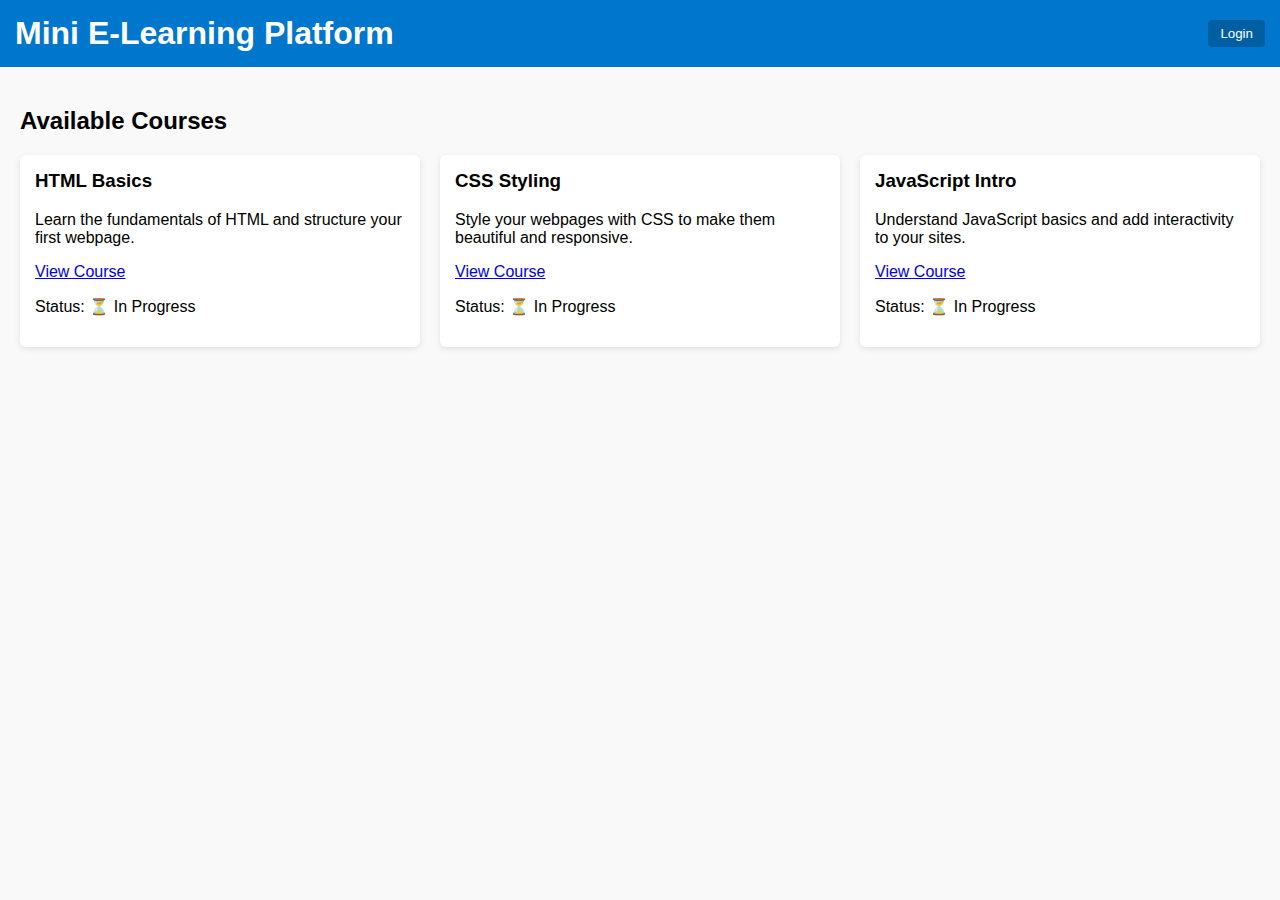
<file: index.html>
<!DOCTYPE html>
<html lang="en">
<head>
  <meta charset="UTF-8">
  <title>E-Learning Platform</title>
  <link rel="stylesheet" href="./style.css">
</head>
<body>
  <header>
    <h1>Mini E-Learning Platform</h1>
    <nav>
      <button id="loginBtn">Login</button>
    </nav>
  </header>

  <!-- Login Modal -->
  <div id="loginModal" class="modal">
    <div class="modal-content">
      <span id="closeModal">&times;</span>
      <h2>Login</h2>
      <input type="text" id="username" placeholder="Username">
      <input type="password" id="password" placeholder="Password">
      <button id="submitLogin">Login</button>
      <p id="loginError"></p>
    </div>
  </div>

  <main>
    <h2>Available Courses</h2>
    <div id="courseList" class="course-list"></div>
  </main>

  <script src="./script.js"></script>
</body>
</html>
</file>
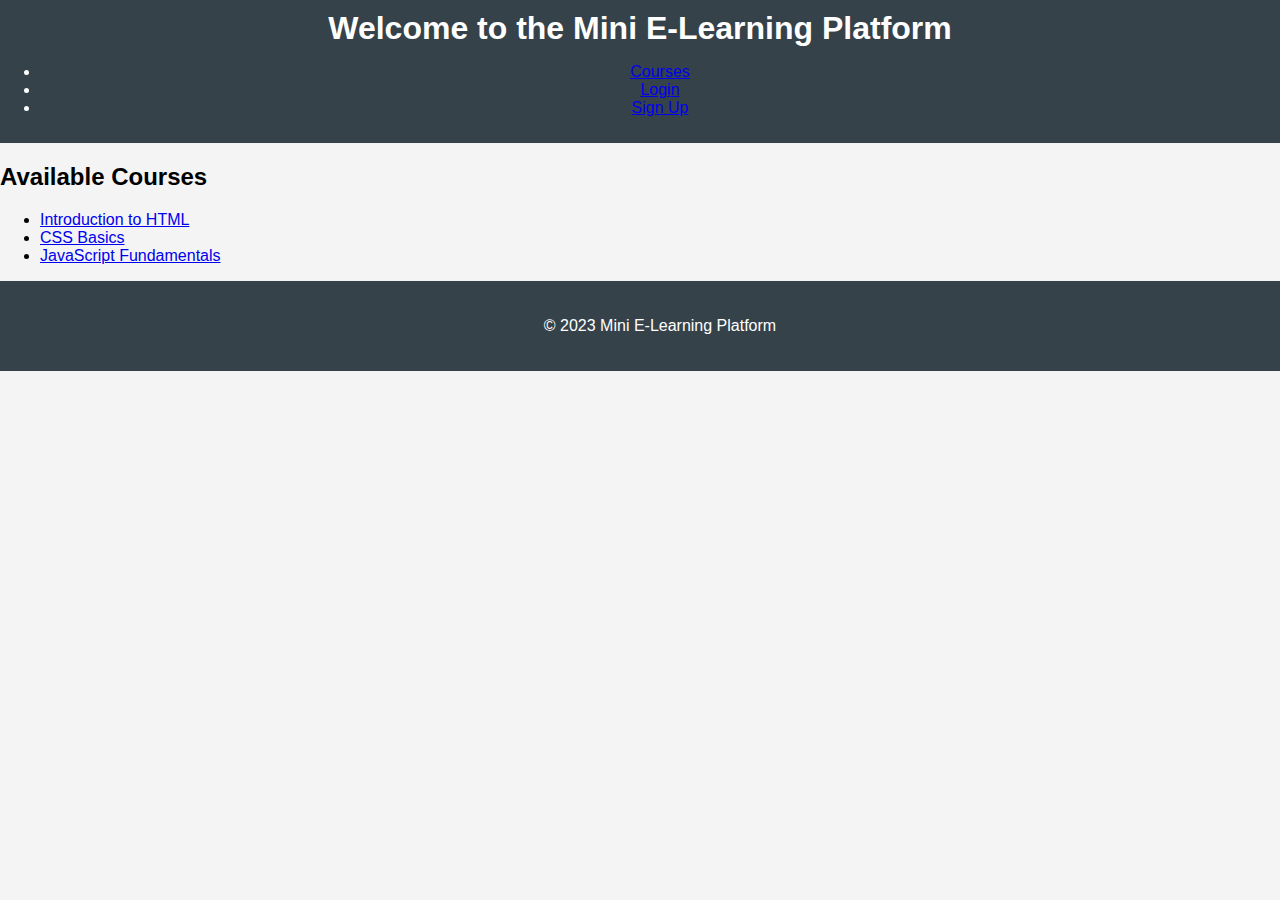
<file: mini-elearning-platform/src/index.html>
<!DOCTYPE html>
<html lang="en">
<head>
    <meta charset="UTF-8">
    <meta name="viewport" content="width=device-width, initial-scale=1.0">
    <title>Mini E-Learning Platform</title>
    <link rel="stylesheet" href="css/styles.css">
</head>
<body>
    <header>
        <h1>Welcome to the Mini E-Learning Platform</h1>
        <nav>
            <ul>
                <li><a href="courses.html">Courses</a></li>
                <li><a href="login.html">Login</a></li>
                <li><a href="signup.html">Sign Up</a></li>
            </ul>
        </nav>
    </header>
    <main>
        <section>
            <h2>Available Courses</h2>
            <ul>
                <li><a href="course-detail.html?id=1">Introduction to HTML</a></li>
                <li><a href="course-detail.html?id=2">CSS Basics</a></li>
                <li><a href="course-detail.html?id=3">JavaScript Fundamentals</a></li>
            </ul>
        </section>
    </main>
    <footer>
        <p>&copy; 2023 Mini E-Learning Platform</p>
    </footer>
    <script src="js/main.js"></script>
</body>
</html>
</file>
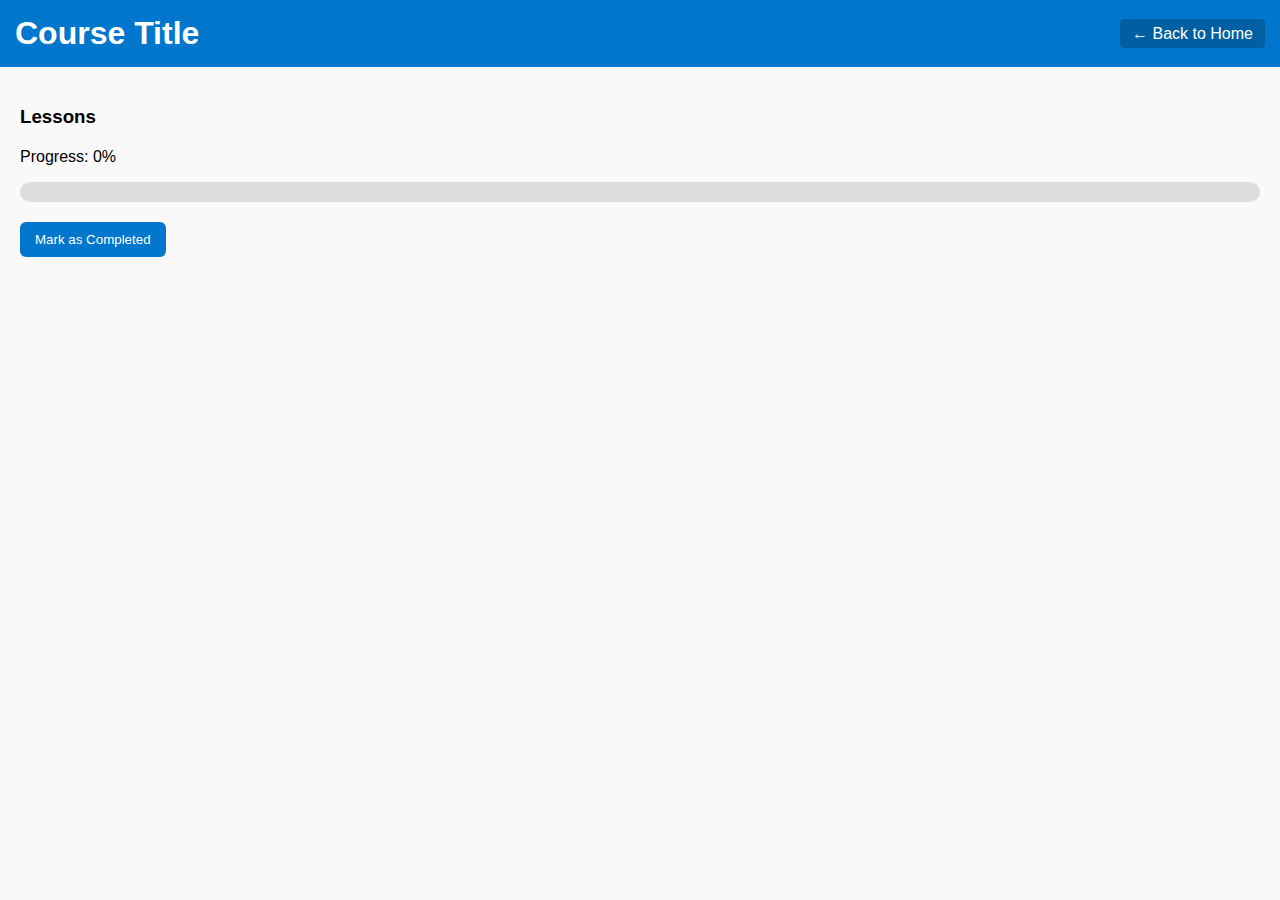
<file: course.html>
<!DOCTYPE html>
<html lang="en">
<head>
  <meta charset="UTF-8">
  <title>Course Details</title>
  <link rel="stylesheet" href="./style.css">
</head>
<body>
  <header>
    <h1 id="courseTitle">Course Title</h1>
    <nav>
      <a href="index.html">← Back to Home</a>
    </nav>
  </header>

  <main>
    <p id="courseDescription"></p>
    <h3>Lessons</h3>
    <ul id="lessonList"></ul>

    <div class="progress-container">
      <p>Progress: <span id="progressPercent">0%</span></p>
      <div class="progress-bar">
        <div id="progressFill"></div>
      </div>
    </div>

    <button id="completeBtn">Mark as Completed</button>
  </main>

  <script src="./script.js"></script>
</body>
</html>
</file>
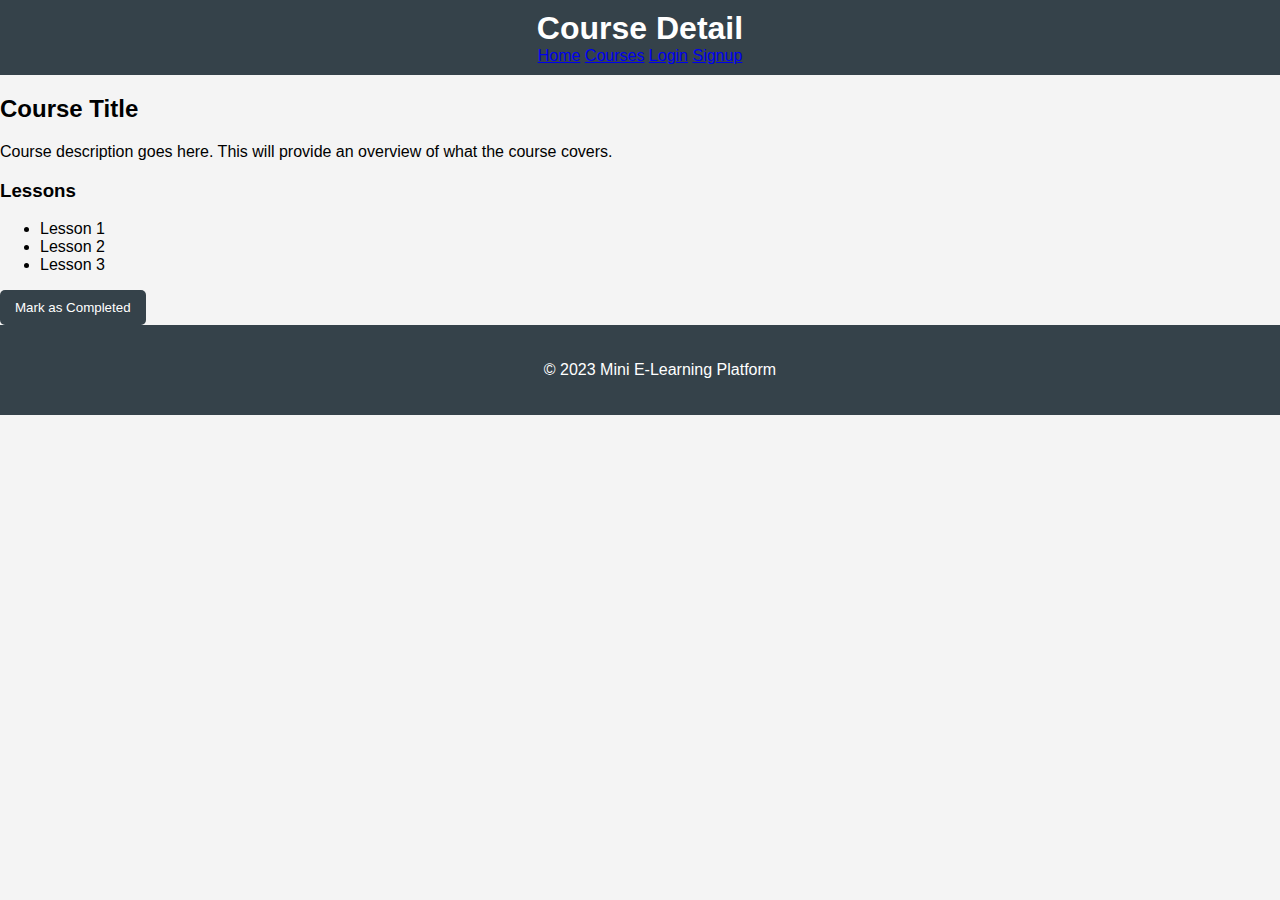
<file: mini-elearning-platform/src/course-detail.html>
<!DOCTYPE html>
<html lang="en">
<head>
    <meta charset="UTF-8">
    <meta name="viewport" content="width=device-width, initial-scale=1.0">
    <title>Course Detail</title>
    <link rel="stylesheet" href="css/styles.css">
</head>
<body>
    <header>
        <h1>Course Detail</h1>
        <nav>
            <a href="index.html">Home</a>
            <a href="courses.html">Courses</a>
            <a href="login.html">Login</a>
            <a href="signup.html">Signup</a>
        </nav>
    </header>
    <main>
        <section id="course-info">
            <h2 id="course-title">Course Title</h2>
            <p id="course-description">Course description goes here. This will provide an overview of what the course covers.</p>
            <h3>Lessons</h3>
            <ul id="course-lessons">
                <li>Lesson 1</li>
                <li>Lesson 2</li>
                <li>Lesson 3</li>
            </ul>
            <button id="completed-button">Mark as Completed</button>
        </section>
    </main>
    <footer>
        <p>&copy; 2023 Mini E-Learning Platform</p>
    </footer>
    <script src="js/course-detail.js"></script>
</body>
</html>
</file>
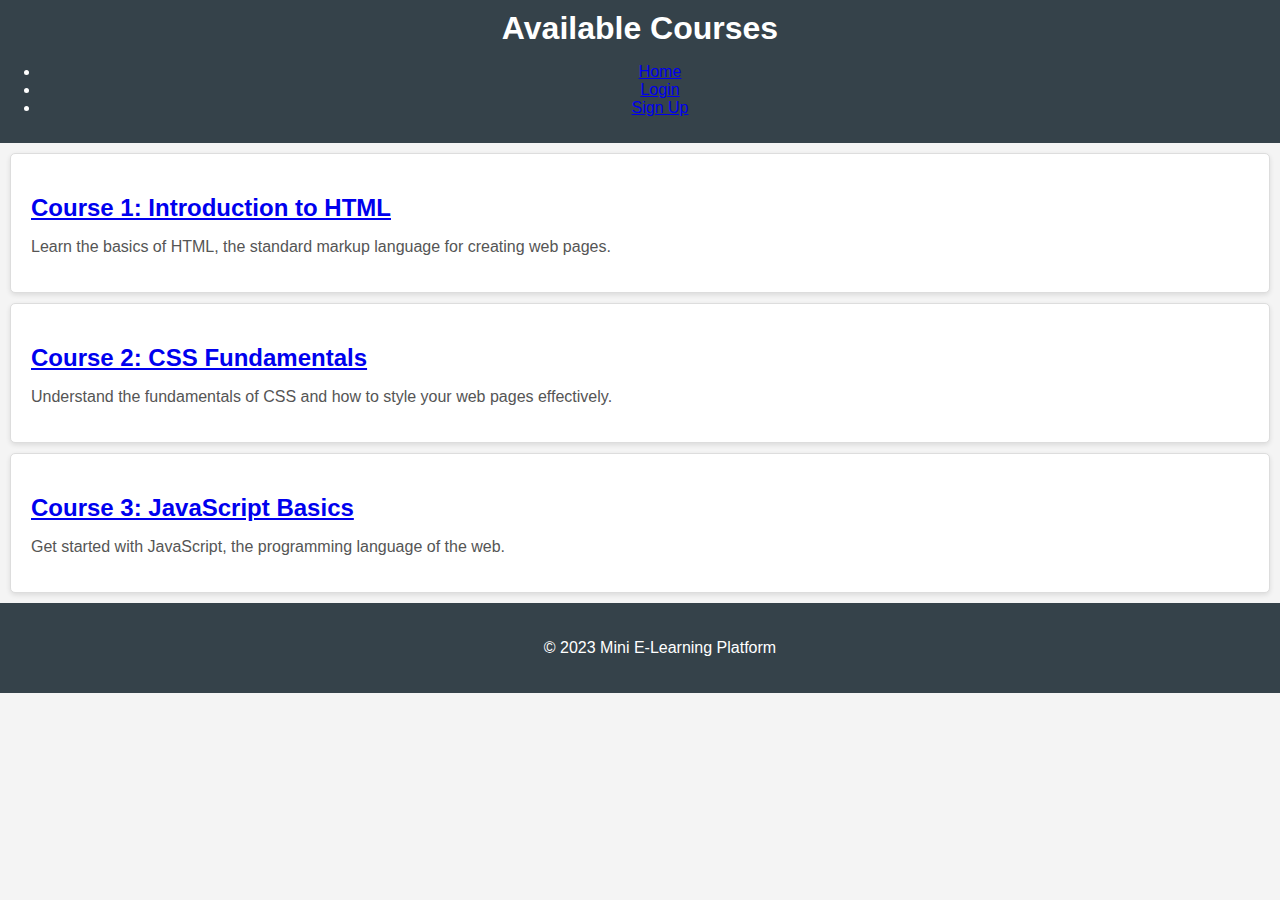
<file: mini-elearning-platform/src/courses.html>
<!DOCTYPE html>
<html lang="en">
<head>
    <meta charset="UTF-8">
    <meta name="viewport" content="width=device-width, initial-scale=1.0">
    <title>Available Courses</title>
    <link rel="stylesheet" href="css/styles.css">
</head>
<body>
    <header>
        <h1>Available Courses</h1>
        <nav>
            <ul>
                <li><a href="index.html">Home</a></li>
                <li><a href="login.html">Login</a></li>
                <li><a href="signup.html">Sign Up</a></li>
            </ul>
        </nav>
    </header>
    <main>
        <section id="courses-list">
            <article class="course">
                <h2><a href="course-detail.html">Course 1: Introduction to HTML</a></h2>
                <p>Learn the basics of HTML, the standard markup language for creating web pages.</p>
            </article>
            <article class="course">
                <h2><a href="course-detail.html">Course 2: CSS Fundamentals</a></h2>
                <p>Understand the fundamentals of CSS and how to style your web pages effectively.</p>
            </article>
            <article class="course">
                <h2><a href="course-detail.html">Course 3: JavaScript Basics</a></h2>
                <p>Get started with JavaScript, the programming language of the web.</p>
            </article>
        </section>
    </main>
    <footer>
        <p>&copy; 2023 Mini E-Learning Platform</p>
    </footer>
    <script src="js/courses.js"></script>
</body>
</html>
</file>
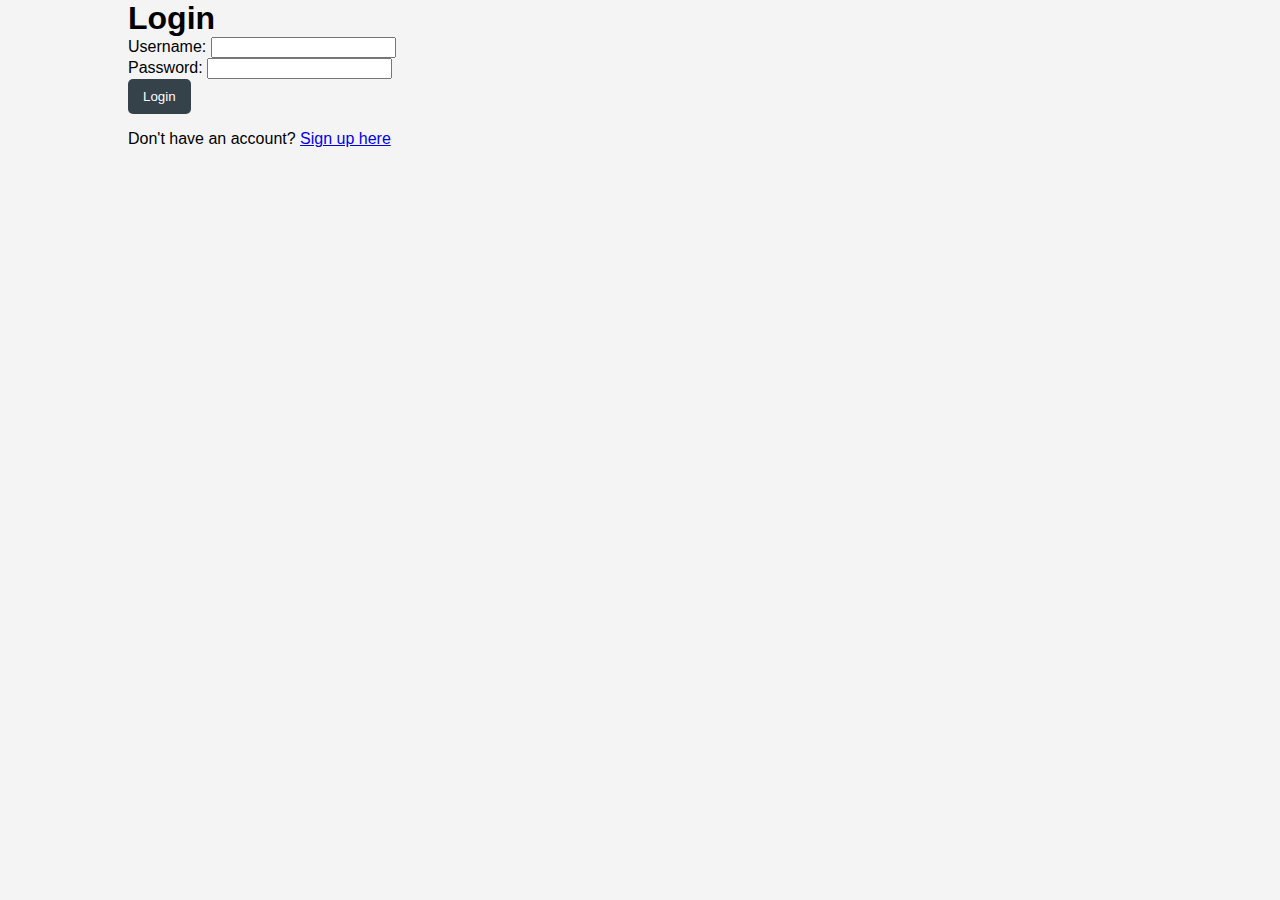
<file: mini-elearning-platform/src/login.html>
<!DOCTYPE html>
<html lang="en">
<head>
    <meta charset="UTF-8">
    <meta name="viewport" content="width=device-width, initial-scale=1.0">
    <title>Login - Mini E-Learning Platform</title>
    <link rel="stylesheet" href="css/styles.css">
</head>
<body>
    <div class="container">
        <h1>Login</h1>
        <form id="loginForm">
            <div class="form-group">
                <label for="username">Username:</label>
                <input type="text" id="username" name="username" required>
            </div>
            <div class="form-group">
                <label for="password">Password:</label>
                <input type="password" id="password" name="password" required>
            </div>
            <button type="submit">Login</button>
            <p>Don't have an account? <a href="signup.html">Sign up here</a></p>
        </form>
    </div>
    <script src="js/auth.js"></script>
</body>
</html>
</file>
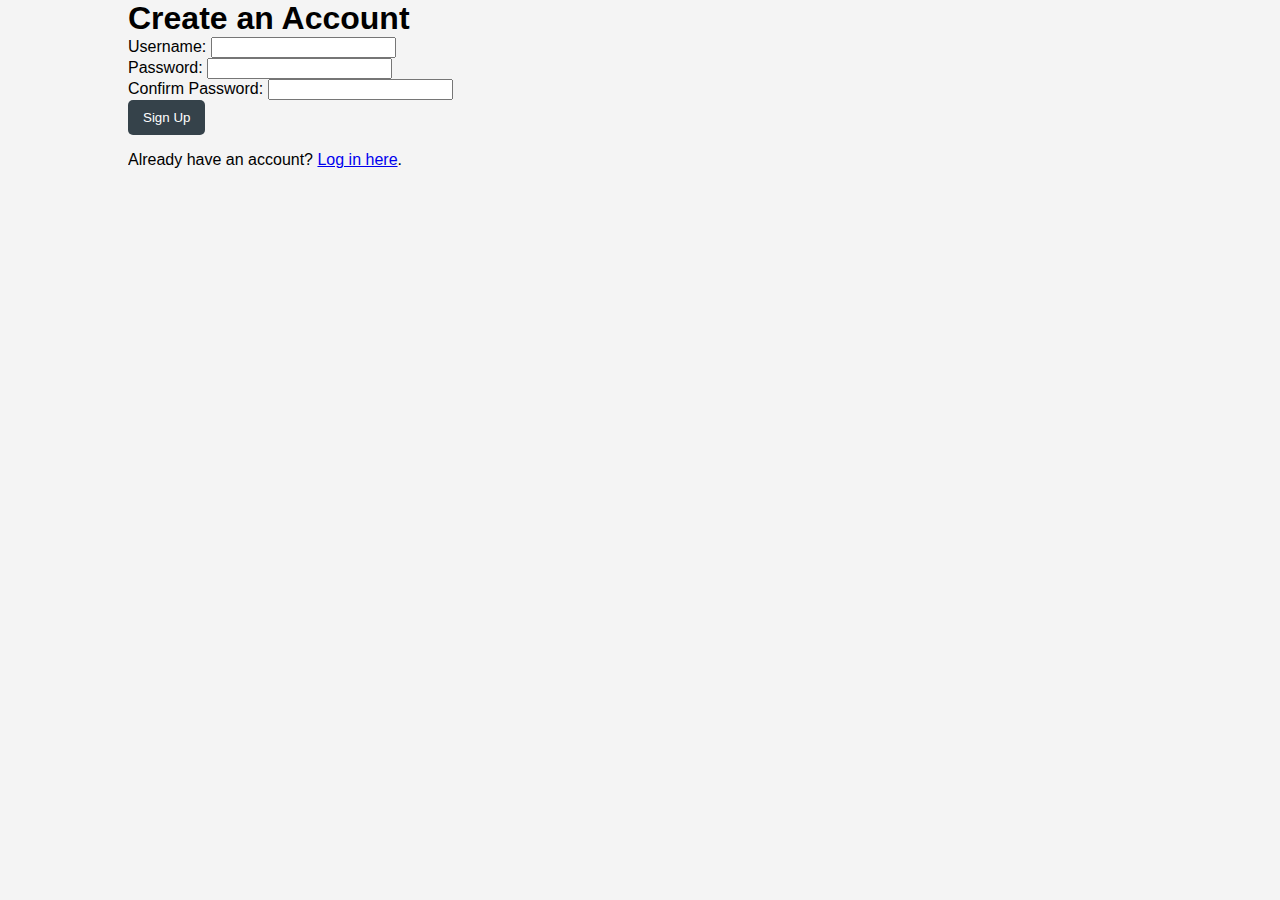
<file: mini-elearning-platform/src/signup.html>
<!DOCTYPE html>
<html lang="en">
<head>
    <meta charset="UTF-8">
    <meta name="viewport" content="width=device-width, initial-scale=1.0">
    <title>Sign Up - Mini E-Learning Platform</title>
    <link rel="stylesheet" href="css/styles.css">
</head>
<body>
    <div class="container">
        <h1>Create an Account</h1>
        <form id="signup-form">
            <div class="form-group">
                <label for="username">Username:</label>
                <input type="text" id="username" name="username" required>
            </div>
            <div class="form-group">
                <label for="password">Password:</label>
                <input type="password" id="password" name="password" required>
            </div>
            <div class="form-group">
                <label for="confirm-password">Confirm Password:</label>
                <input type="password" id="confirm-password" name="confirm-password" required>
            </div>
            <button type="submit">Sign Up</button>
        </form>
        <p>Already have an account? <a href="login.html">Log in here</a>.</p>
    </div>
    <script src="js/auth.js"></script>
</body>
</html>
</file>
<file: style.css>
body {
  font-family: Arial, sans-serif;
  margin: 0;
  background: #f9f9f9;
}

header {
  background: #0077cc;
  color: white;
  padding: 15px;
  display: flex;
  justify-content: space-between;
  align-items: center;
}

header h1 {
  margin: 0;
}

nav a, nav button {
  color: white;
  text-decoration: none;
  margin-left: 10px;
  background: #005fa3;
  padding: 6px 12px;
  border: none;
  cursor: pointer;
  border-radius: 4px;
}

nav button:hover, nav a:hover {
  background: #00457a;
}

main {
  padding: 20px;
}

.course-list {
  display: flex;
  gap: 20px;
}

.course-card {
  background: white;
  padding: 15px;
  border-radius: 6px;
  box-shadow: 0 2px 6px rgba(0,0,0,0.1);
  flex: 1;
  transition: transform 0.2s;
}

.course-card:hover {
  transform: scale(1.05);
}

.course-card h3 {
  margin-top: 0;
}

button {
  background: #0077cc;
  color: white;
  padding: 10px 15px;
  border: none;
  border-radius: 6px;
  cursor: pointer;
}

button:hover {
  background: #005fa3;
}

/* Progress bar */
.progress-container {
  margin: 20px 0;
}

.progress-bar {
  width: 100%;
  height: 20px;
  background: #ddd;
  border-radius: 10px;
  overflow: hidden;
}

#progressFill {
  height: 100%;
  width: 0%;
  background: #28a745;
}

/* Modal login */
.modal {
  display: none;
  position: fixed;
  top: 0; left: 0;
  width: 100%; height: 100%;
  background: rgba(0,0,0,0.6);
  justify-content: center;
  align-items: center;
}

.modal-content {
  background: white;
  padding: 20px;
  border-radius: 8px;
  position: relative;
  width: 300px;
}

.modal-content input {
  display: block;
  width: 100%;
  margin: 10px 0;
  padding: 8px;
}

#closeModal {
  position: absolute;
  top: 10px; right: 15px;
  cursor: pointer;
  font-size: 20px;
}

#loginError {
  color: red;
  font-size: 14px;
}
</file>
<file: mini-elearning-platform/src/css/styles.css>
body {
    font-family: Arial, sans-serif;
    margin: 0;
    padding: 0;
    background-color: #f4f4f4;
}

header {
    background: #35424a;
    color: #ffffff;
    padding: 10px 0;
    text-align: center;
}

h1 {
    margin: 0;
}

.container {
    width: 80%;
    margin: auto;
    overflow: hidden;
}

.course-list {
    display: flex;
    justify-content: space-around;
    flex-wrap: wrap;
    margin: 20px 0;
}

.course {
    background: #ffffff;
    border: 1px solid #dddddd;
    border-radius: 5px;
    padding: 20px;
    margin: 10px;
    flex: 1 1 30%;
    box-shadow: 0 2px 5px rgba(0, 0, 0, 0.1);
    transition: transform 0.2s;
}

.course:hover {
    transform: scale(1.05);
}

.course h2 {
    font-size: 1.5em;
    margin-bottom: 10px;
}

.course p {
    font-size: 1em;
    color: #555555;
}

button {
    background: #35424a;
    color: #ffffff;
    border: none;
    padding: 10px 15px;
    border-radius: 5px;
    cursor: pointer;
    transition: background 0.3s;
}

button:hover {
    background: #4a5d6a;
}

footer {
    text-align: center;
    padding: 20px;
    background: #35424a;
    color: #ffffff;
    position: relative;
    bottom: 0;
    width: 100%;
}
</file>
